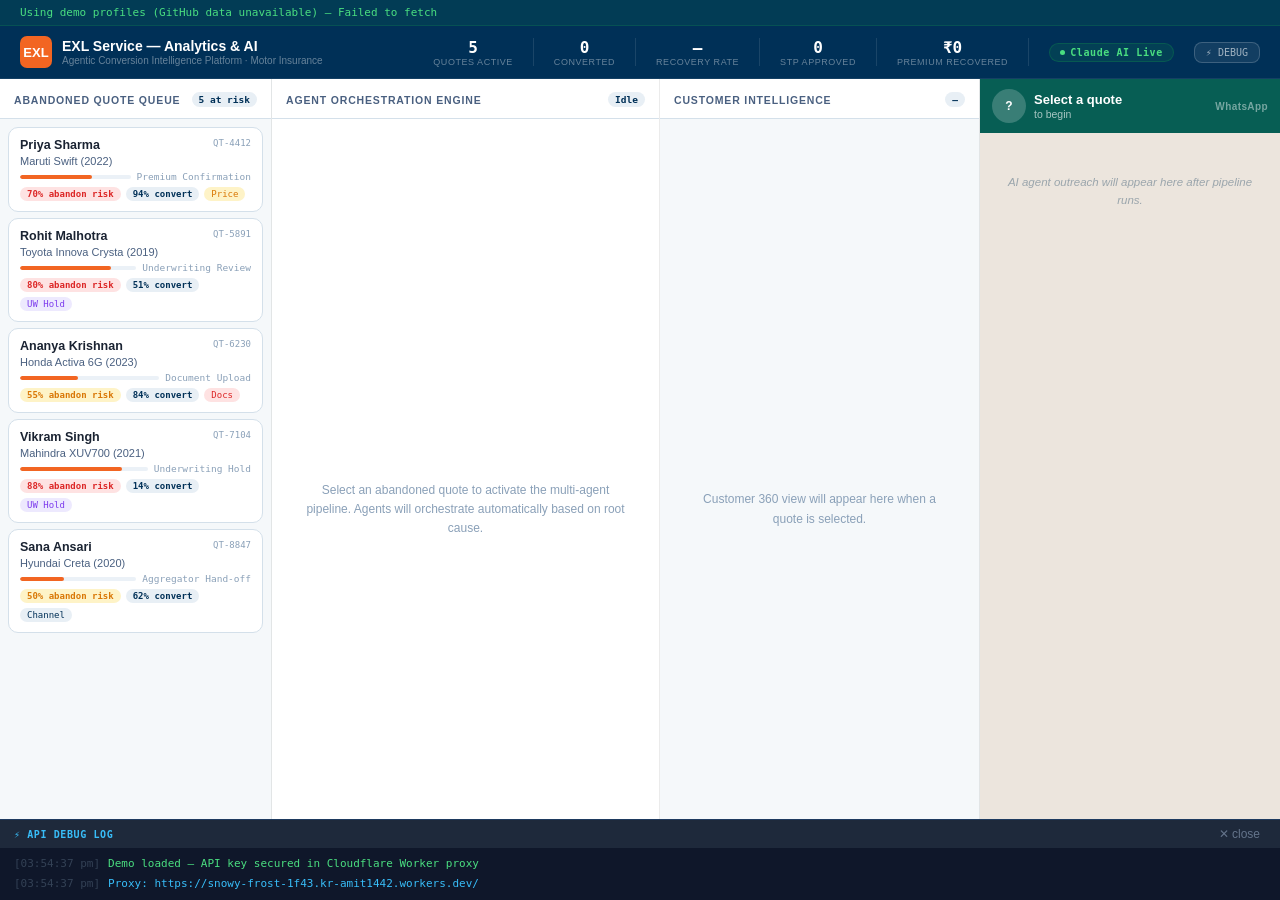
<file: docs/demo.html>
<!DOCTYPE html>
<html lang="en">
<head>
<meta charset="UTF-8">
<meta name="viewport" content="width=device-width, initial-scale=1.0">
<title>EXL | Agentic Conversion Intelligence Platform</title>
<style>
:root {
  --navy:#003057; --navy2:#1A4A6B; --navy3:#E8EFF5;
  --orange:#F26522; --orange2:#FDE8DA; --orange3:#FCF4EF;
  --ink:#1A2332; --ink2:#4A6080; --ink3:#8AA0B8;
  --surface:#FFFFFF; --s1:#F5F8FA; --s2:#EBF1F7;
  --line:#D4E0EA; --line2:#EBF1F7;
  --green:#16A34A; --green2:#DCFCE7; --green3:#86EFAC;
  --amber:#D97706; --amber2:#FEF3C7;
  --red:#DC2626; --red2:#FEE2E2;
  --purple:#7C3AED; --purple2:#EDE9FE;
  --mono:'SF Mono',ui-monospace,Consolas,monospace;
}
*{box-sizing:border-box;margin:0;padding:0}
body{font-family:-apple-system,'Segoe UI',Inter,sans-serif;background:var(--navy);color:var(--ink);height:100vh;overflow:hidden;display:flex;flex-direction:column}

/* ── TOP BAR ── */
.topbar{background:var(--navy);padding:10px 20px;display:flex;align-items:center;justify-content:space-between;border-bottom:1px solid rgba(255,255,255,0.08);flex-shrink:0;min-height:52px}
.logo{display:flex;align-items:center;gap:10px}
.logo-mark{width:32px;height:32px;background:var(--orange);border-radius:7px;display:flex;align-items:center;justify-content:center;font-weight:800;font-size:13px;color:#fff}
.logo-name{color:#fff;font-size:14px;font-weight:600}
.logo-tag{color:rgba(255,255,255,0.4);font-size:10px;margin-top:1px}
.kpi-strip{display:flex;gap:20px;align-items:center}
.kpi-chip{text-align:center}
.kpi-chip .n{font-size:16px;font-weight:700;color:#fff;font-family:var(--mono)}
.kpi-chip .l{font-size:9px;color:rgba(255,255,255,0.4);text-transform:uppercase;letter-spacing:.06em}
.kpi-div{width:1px;height:28px;background:rgba(255,255,255,0.1)}
.live-pill{display:flex;align-items:center;gap:5px;background:rgba(22,163,74,0.15);border:1px solid rgba(22,163,74,0.25);border-radius:20px;padding:3px 10px;font-size:10px;font-weight:600;color:#4ADE80;font-family:var(--mono);letter-spacing:.06em}
.live-dot{width:5px;height:5px;border-radius:50%;background:#4ADE80;animation:pulse 1.8s infinite}
@keyframes pulse{0%,100%{opacity:1}50%{opacity:.3}}

/* ── MAIN GRID ── */
.main{display:grid;grid-template-columns:272px 1fr 320px 300px;flex:1;overflow:hidden;gap:0}
.col{display:flex;flex-direction:column;overflow:hidden;border-right:1px solid rgba(0,0,0,0.08)}
.col:last-child{border-right:none}
.col.c1{background:var(--s1)}
.col.c2{background:var(--surface)}
.col.c3{background:var(--s1)}
.col.c4{background:var(--surface)}

.col-head{padding:10px 14px 8px;border-bottom:1px solid var(--line);background:#fff;flex-shrink:0;display:flex;align-items:center;justify-content:space-between;min-height:40px}
.col-title{font-size:10.5px;font-weight:700;text-transform:uppercase;letter-spacing:.08em;color:var(--ink2)}
.col-badge{font-size:9.5px;font-family:var(--mono);background:var(--navy3);color:var(--navy);padding:2px 7px;border-radius:8px;font-weight:600}

/* ── COL 1: QUOTE QUEUE ── */
.q-scroll{overflow-y:auto;flex:1;padding:8px}
.q-card{background:#fff;border:1.5px solid var(--line);border-radius:10px;padding:10px 11px;cursor:pointer;transition:border-color .15s,box-shadow .15s;margin-bottom:6px}
.q-card:hover{border-color:var(--orange)}
.q-card.sel{border-color:var(--orange);box-shadow:0 0 0 3px var(--orange2)}
.q-top{display:flex;justify-content:space-between;align-items:flex-start;margin-bottom:3px}
.q-name{font-weight:700;font-size:12.5px;color:var(--ink)}
.q-id{font-family:var(--mono);font-size:9px;color:var(--ink3)}
.q-vehicle{font-size:11px;color:var(--ink2);margin-bottom:4px}
.q-stage-row{display:flex;align-items:center;gap:6px;margin-bottom:5px}
.funnel-bar{flex:1;height:4px;background:var(--line2);border-radius:2px;overflow:hidden}
.funnel-fill{height:100%;border-radius:2px;background:var(--orange);transition:width .4s}
.q-stage-label{font-size:9.5px;font-family:var(--mono);color:var(--ink3);white-space:nowrap}
.q-bottom{display:flex;align-items:center;gap:5px;flex-wrap:wrap}
.risk-pill{font-size:9px;font-weight:700;padding:2px 7px;border-radius:8px;font-family:var(--mono)}
.risk-pill.low{background:var(--green2);color:var(--green)}
.risk-pill.med{background:var(--amber2);color:var(--amber)}
.risk-pill.high{background:var(--red2);color:var(--red)}
.prop-pill{font-size:9px;font-weight:700;padding:2px 7px;border-radius:8px;font-family:var(--mono);background:var(--navy3);color:var(--navy)}
.drop-pill{font-size:9px;padding:2px 7px;border-radius:8px;font-family:var(--mono)}
.drop-pill.price{background:var(--amber2);color:var(--amber)}
.drop-pill.docs{background:var(--red2);color:var(--red)}
.drop-pill.uw{background:var(--purple2);color:var(--purple)}
.drop-pill.channel{background:var(--navy3);color:var(--navy)}

/* ── COL 2: AGENT ORCHESTRATOR ── */
.orch-body{flex:1;overflow-y:auto;padding:10px 12px;display:flex;flex-direction:column;gap:8px}

.orch-flow{display:flex;flex-direction:column;gap:6px}
.agent-row{display:flex;align-items:stretch;gap:8px}
.agent-connector{width:2px;background:var(--line);margin-left:15px;flex-shrink:0;min-height:8px}
.agent-node{flex:1;border:1px solid var(--line);border-radius:10px;padding:9px 11px;background:var(--s1);transition:border-color .2s,background .2s;position:relative}
.agent-node.idle{opacity:.55}
.agent-node.running{border-color:var(--orange);background:var(--orange3);opacity:1}
.agent-node.done{border-color:var(--green3);background:var(--green2);opacity:1}
.agent-node.flagged{border-color:#FCA5A5;background:var(--red2);opacity:1}
.agent-node.skipped{opacity:.35}
.an-head{display:flex;align-items:center;justify-content:space-between;margin-bottom:4px}
.an-name{font-size:11.5px;font-weight:700;color:var(--ink)}
.an-badge{font-size:9px;font-family:var(--mono);padding:1px 6px;border-radius:6px}
.an-badge.running{background:var(--orange2);color:var(--orange)}
.an-badge.done{background:var(--green2);color:var(--green)}
.an-badge.flagged{background:var(--red2);color:var(--red)}
.an-badge.idle{background:var(--line2);color:var(--ink3)}
.an-badge.skipped{background:var(--line2);color:var(--ink3)}
.an-output{font-size:11px;color:var(--ink2);line-height:1.5}
.an-output .highlight{font-weight:700;color:var(--navy)}
.an-output .good{color:var(--green);font-weight:700}
.an-output .warn{color:var(--amber);font-weight:700}
.an-output .bad{color:var(--red);font-weight:700}
.an-spinner{width:10px;height:10px;border:2px solid var(--orange2);border-top-color:var(--orange);border-radius:50%;animation:spin .7s linear infinite;display:none}
.agent-node.running .an-spinner{display:inline-block}
@keyframes spin{to{transform:rotate(360deg)}}

.nba-panel{background:var(--navy);border-radius:10px;padding:11px 13px;margin-top:4px}
.nba-title{font-size:9.5px;font-weight:700;text-transform:uppercase;letter-spacing:.07em;color:rgba(255,255,255,0.45);margin-bottom:8px}
.nba-action{display:flex;align-items:center;gap:8px;padding:7px 9px;background:rgba(255,255,255,0.06);border-radius:8px;margin-bottom:5px}
.nba-action:last-child{margin-bottom:0}
.nba-num{width:18px;height:18px;border-radius:50%;background:var(--orange);display:flex;align-items:center;justify-content:center;font-size:9px;font-weight:700;color:#fff;flex-shrink:0}
.nba-text{font-size:11.5px;color:#fff;flex:1}
.nba-conf{font-family:var(--mono);font-size:10px;color:rgba(255,255,255,0.4)}

.idle-orch{flex:1;display:flex;align-items:center;justify-content:center;color:var(--ink3);font-size:12px;text-align:center;padding:20px;line-height:1.6}

/* ── COL 3: CUSTOMER 360 ── */
.c3-body{flex:1;overflow-y:auto;padding:10px 12px}

.section-label{font-size:9.5px;font-weight:700;text-transform:uppercase;letter-spacing:.07em;color:var(--ink3);margin-bottom:6px;margin-top:10px}
.section-label:first-child{margin-top:0}

.journey-steps{display:flex;flex-direction:column;gap:0}
.jstep{display:flex;align-items:flex-start;gap:8px;padding:6px 0;border-left:2px solid var(--line);margin-left:8px;padding-left:10px;position:relative}
.jstep::before{content:'';width:10px;height:10px;border-radius:50%;background:var(--line);position:absolute;left:-6px;top:8px;flex-shrink:0}
.jstep.done::before{background:var(--green)}
.jstep.done{border-left-color:var(--green)}
.jstep.active::before{background:var(--orange);box-shadow:0 0 0 3px var(--orange2)}
.jstep.active{border-left-color:var(--orange)}
.jstep.pending::before{background:var(--line)}
.js-label{font-size:11.5px;font-weight:600;color:var(--ink);flex:1}
.js-time{font-family:var(--mono);font-size:10px;color:var(--ink3)}
.js-sub{font-size:10.5px;color:var(--ink2);line-height:1.4;margin-top:2px}

.metric-grid{display:grid;grid-template-columns:1fr 1fr;gap:6px;margin-bottom:2px}
.metric-card{background:#fff;border:1px solid var(--line);border-radius:8px;padding:8px 10px}
.mc-val{font-size:16px;font-weight:700;font-family:var(--mono);color:var(--ink)}
.mc-val.green{color:var(--green)}
.mc-val.orange{color:var(--orange)}
.mc-val.red{color:var(--red)}
.mc-label{font-size:9.5px;color:var(--ink3);margin-top:2px}

.uw-panel{background:#fff;border:1px solid var(--line);border-radius:10px;padding:10px 11px;margin-bottom:6px}
.uw-decision{display:flex;align-items:center;gap:8px;margin-bottom:6px}
.uw-dec-badge{font-size:11px;font-weight:700;padding:4px 11px;border-radius:8px}
.uw-dec-badge.approve{background:var(--green2);color:var(--green)}
.uw-dec-badge.manual{background:var(--amber2);color:var(--amber)}
.uw-dec-badge.telematics{background:var(--purple2);color:var(--purple)}
.uw-row{display:flex;justify-content:space-between;font-size:11px;padding:3px 0;border-bottom:1px solid var(--line2)}
.uw-row:last-child{border-bottom:none}
.uw-row .k{color:var(--ink2)}
.uw-row .v{font-weight:600;color:var(--ink)}

.prop-bar-wrap{background:#fff;border:1px solid var(--line);border-radius:10px;padding:10px 11px;margin-bottom:6px}
.prop-score-row{display:flex;align-items:center;gap:10px;margin-bottom:8px}
.prop-big{font-size:28px;font-weight:800;font-family:var(--mono);color:var(--ink)}
.prop-desc{flex:1}
.prop-label{font-size:11px;font-weight:600;color:var(--ink);margin-bottom:2px}
.prop-sub{font-size:10px;color:var(--ink2)}
.bar-track{height:6px;background:var(--line2);border-radius:3px;overflow:hidden;margin-bottom:8px}
.bar-fill{height:100%;border-radius:3px;transition:width .5s}
.bar-fill.green{background:var(--green)}
.bar-fill.orange{background:var(--orange)}
.bar-fill.red{background:var(--red)}
.factor-list{display:flex;flex-direction:column;gap:3px}
.factor-row{display:flex;align-items:center;gap:6px;font-size:10.5px}
.factor-icon{width:12px;height:12px;border-radius:50%;flex-shrink:0}
.factor-icon.pos{background:var(--green)}
.factor-icon.neg{background:var(--red)}
.factor-icon.neu{background:var(--amber)}
.factor-label{flex:1;color:var(--ink2)}
.factor-impact{font-family:var(--mono);font-size:10px;font-weight:600}
.factor-impact.pos{color:var(--green)}
.factor-impact.neg{color:var(--red)}

.c360-empty{display:flex;align-items:center;justify-content:center;height:100%;color:var(--ink3);font-size:12px;text-align:center;padding:20px;line-height:1.6}

/* ── COL 4: WHATSAPP ── */
.wa-head{background:#075E54;padding:10px 12px;display:flex;align-items:center;gap:8px;flex-shrink:0}
.wa-avatar{width:34px;height:34px;border-radius:50%;background:rgba(255,255,255,0.2);display:flex;align-items:center;justify-content:center;font-weight:700;font-size:12px;color:#fff;flex-shrink:0}
.wa-hname{color:#fff;font-weight:600;font-size:13px}
.wa-hstatus{color:rgba(255,255,255,0.65);font-size:10.5px;margin-top:1px}
.wa-logo{margin-left:auto;color:rgba(255,255,255,0.45);font-size:10px;font-weight:700;letter-spacing:.04em}

.wa-body{background:#ECE5DD;flex:1;overflow-y:auto;padding:10px 8px;display:flex;flex-direction:column;gap:8px}
.wa-empty{text-align:center;color:#9AA5AC;font-size:11.5px;padding:30px 16px;line-height:1.6;font-style:italic}

.wa-msg{max-width:90%;padding:7px 10px;border-radius:9px;font-size:12px;line-height:1.45;animation:fadeUp .2s ease}
@keyframes fadeUp{from{opacity:0;transform:translateY(5px)}to{opacity:1;transform:none}}
.wa-msg.agent{background:#fff;align-self:flex-start;border-top-left-radius:2px;color:#1C2B33;box-shadow:0 1px 2px rgba(0,0,0,0.1)}
.wa-msg.user{background:#DCF8C6;align-self:flex-end;border-top-right-radius:2px;color:#1C2B33;box-shadow:0 1px 2px rgba(0,0,0,0.1)}
.wa-time-stamp{font-size:9.5px;color:#8A9BA5;text-align:right;margin-top:3px}
.wa-msg.user .wa-time-stamp{color:#65A686}

.offer-box{background:#F0F4F8;border:1px solid #C8D8E8;border-radius:7px;padding:8px 9px;margin-top:6px;font-size:11px}
.ob-title{font-weight:700;font-size:11.5px;color:#003057;margin-bottom:5px}
.ob-row{display:flex;justify-content:space-between;padding:2px 0;border-bottom:1px solid #D8E4EE;font-size:11px}
.ob-row:last-child{border-bottom:none}
.ob-row .ok{color:var(--ink2)}
.ob-row .ov{font-weight:600;color:var(--ink)}
.ob-row .ov.g{color:var(--green)}
.ob-row .ov.o{color:var(--orange)}

.accept-btn{display:block;width:100%;margin-top:8px;background:#25D366;color:#fff;border:none;border-radius:7px;padding:8px;font-size:12px;font-weight:700;cursor:pointer;text-align:center;transition:background .15s}
.accept-btn:hover{background:#1CB955}
.accept-btn:disabled{background:#A0A8B0;cursor:not-allowed}

.typing-ind{display:flex;gap:4px;align-items:center;padding:8px 11px;background:#fff;border-radius:9px;width:fit-content;align-self:flex-start;border-top-left-radius:2px;box-shadow:0 1px 2px rgba(0,0,0,0.1)}
.td{width:6px;height:6px;border-radius:50%;background:#A0AEB8;animation:tdBounce 1.2s ease infinite}
.td:nth-child(2){animation-delay:.18s}
.td:nth-child(3){animation-delay:.36s}
@keyframes tdBounce{0%,60%,100%{transform:translateY(0)}30%{transform:translateY(-4px)}}

.wa-footer{padding:8px 10px;background:#F0F0F0;border-top:1px solid #D8D8D8;display:flex;gap:6px;align-items:center;flex-shrink:0}
.wa-input{flex:1;background:#fff;border:1px solid #D0D0D0;border-radius:20px;padding:7px 12px;font-size:12px;color:#1C2B33;outline:none;font-family:-apple-system,'Segoe UI',sans-serif}
.wa-send{width:36px;height:36px;border-radius:50%;background:#075E54;border:none;cursor:pointer;color:#fff;font-size:14px;flex-shrink:0;display:flex;align-items:center;justify-content:center;transition:background .15s}
.wa-send:hover{background:#128C7E}
.wa-send:disabled{background:#A0AEB8;cursor:not-allowed}

.conv-banner{background:var(--green);color:#fff;padding:7px 12px;font-size:11px;font-weight:600;text-align:center;flex-shrink:0}


/* ── API KEY MODAL ── */
/* modal removed — key in Worker */
.modal-box{background:#fff;border-radius:16px;padding:32px;width:480px;max-width:90vw;box-shadow:0 24px 60px rgba(0,0,0,0.3)}
.modal-logo{display:flex;align-items:center;gap:10px;margin-bottom:20px}
.modal-mark{width:36px;height:36px;background:var(--orange);border-radius:8px;display:flex;align-items:center;justify-content:center;font-weight:800;font-size:14px;color:#fff}
.modal-title{font-size:18px;font-weight:700;color:var(--navy);margin-bottom:6px}
.modal-sub{font-size:12px;color:var(--ink2);line-height:1.5;margin-bottom:20px}
.modal-input-wrap{position:relative;margin-bottom:12px}
.modal-input{width:100%;padding:11px 14px;border:1.5px solid var(--line);border-radius:10px;font-size:13px;color:var(--ink);outline:none;font-family:var(--mono);letter-spacing:.02em}
.modal-input:focus{border-color:var(--orange)}
.modal-btn{width:100%;padding:12px;background:var(--navy);color:#fff;border:none;border-radius:10px;font-size:14px;font-weight:700;cursor:pointer;transition:background .15s}
.modal-btn:hover{background:var(--navy2)}
.modal-note{font-size:10.5px;color:var(--ink3);margin-top:10px;line-height:1.5;text-align:center}
.modal-note a{color:var(--orange);text-decoration:none}
.key-set-badge{display:flex;align-items:center;gap:5px;background:rgba(22,163,74,0.15);border:1px solid rgba(22,163,74,0.25);border-radius:20px;padding:3px 10px;font-size:10px;font-weight:600;color:#4ADE80;font-family:var(--mono);cursor:pointer}
.key-set-badge:hover{background:rgba(22,163,74,0.25)}
/* ── DATA LOAD BANNER ── */
.data-banner{background:rgba(242,101,34,0.12);border-bottom:1px solid rgba(242,101,34,0.2);padding:6px 20px;font-size:11px;color:#FB923C;font-family:var(--mono);display:flex;align-items:center;gap:8px;flex-shrink:0}
.data-banner.loaded{background:rgba(22,163,74,0.1);border-bottom-color:rgba(22,163,74,0.2);color:#4ADE80}
.data-banner.hidden{display:none}


/* ── DEBUG PANEL ── */
.debug-panel{position:fixed;bottom:0;left:0;right:0;background:#0f172a;border-top:1px solid #1e3a5f;font-family:'SF Mono',monospace;font-size:11px;z-index:999;display:none;flex-direction:column;max-height:200px}
.debug-header{display:flex;align-items:center;justify-content:space-between;padding:5px 14px;background:#1e293b;flex-shrink:0}
.debug-title{color:#38bdf8;font-weight:700;font-size:10px;letter-spacing:.06em}
.debug-close{background:none;border:none;color:#64748b;cursor:pointer;font-size:12px;padding:2px 6px}
.debug-log{overflow-y:auto;padding:8px 14px;display:flex;flex-direction:column;gap:3px;flex:1}
.debug-entry{display:flex;gap:8px;line-height:1.5}
.debug-time{color:#334155;flex-shrink:0}
.debug-msg{flex:1}

::-webkit-scrollbar{width:3px}
::-webkit-scrollbar-thumb{background:var(--line);border-radius:3px}
</style>
</head>
<body>

<!-- TOP BAR -->

<!-- API key handled by Cloudflare Worker — no browser key needed -->

<!-- DATA LOAD BANNER -->
<div class="data-banner" id="dataBanner">
  <span id="dataBannerText">Loading real Gold layer data from GitHub…</span>
</div>

<div class="topbar">
  <div class="logo">
    <div class="logo-mark">EXL</div>
    <div>
      <div class="logo-name">EXL Service — Analytics & AI</div>
      <div class="logo-tag">Agentic Conversion Intelligence Platform · Motor Insurance</div>
    </div>
  </div>
  <div class="kpi-strip" id="kpiStrip">
    <div class="kpi-chip"><div class="n" id="kn-total">5</div><div class="l">Quotes Active</div></div>
    <div class="kpi-div"></div>
    <div class="kpi-chip"><div class="n" id="kn-conv">0</div><div class="l">Converted</div></div>
    <div class="kpi-div"></div>
    <div class="kpi-chip"><div class="n" id="kn-rate">—</div><div class="l">Recovery Rate</div></div>
    <div class="kpi-div"></div>
    <div class="kpi-chip"><div class="n" id="kn-stp">0</div><div class="l">STP Approved</div></div>
    <div class="kpi-div"></div>
    <div class="kpi-chip"><div class="n" id="kn-premium">₹0</div><div class="l">Premium Recovered</div></div>
    <div class="kpi-div"></div>
    <div class="live-pill"><div class="live-dot"></div>Claude AI Live</div>
      <button onclick="var p=document.getElementById('debugPanel');p.style.display=p.style.display==='flex'?'none':'flex'" style="background:rgba(255,255,255,0.07);border:1px solid rgba(255,255,255,0.18);border-radius:8px;padding:4px 11px;font-size:10px;color:rgba(255,255,255,0.6);cursor:pointer;font-family:monospace">⚡ DEBUG</button>
  </div>
</div>

<!-- MAIN GRID -->
<div class="main">

  <!-- COL 1: QUOTE QUEUE -->
  <div class="col c1">
    <div class="col-head">
      <div class="col-title">Abandoned Quote Queue</div>
      <div class="col-badge" id="qBadge">5 at risk</div>
    </div>
    <div class="q-scroll" id="quoteList"></div>
  </div>

  <!-- COL 2: AGENT ORCHESTRATOR -->
  <div class="col c2">
    <div class="col-head">
      <div class="col-title">Agent Orchestration Engine</div>
      <div class="col-badge" id="orchState">Idle</div>
    </div>
    <div class="orch-body" id="orchBody">
      <div class="idle-orch">Select an abandoned quote to activate the multi-agent pipeline. Agents will orchestrate automatically based on root cause.</div>
    </div>
  </div>

  <!-- COL 3: CUSTOMER 360 + UW -->
  <div class="col c3">
    <div class="col-head">
      <div class="col-title">Customer Intelligence</div>
      <div class="col-badge" id="c3Badge">—</div>
    </div>
    <div class="c3-body" id="c3Body">
      <div class="c360-empty">Customer 360 view will appear here when a quote is selected.</div>
    </div>
  </div>

  <!-- COL 4: WHATSAPP -->
  <div class="col c4">
    <div id="convBanner" style="display:none" class="conv-banner">Policy issued — customer onboarded</div>
    <div class="wa-head">
      <div class="wa-avatar" id="waAvatar">?</div>
      <div>
        <div class="wa-hname" id="waName">Select a quote</div>
        <div class="wa-hstatus" id="waStatus">to begin</div>
      </div>
      <div class="wa-logo">WhatsApp</div>
    </div>
    <div class="wa-body" id="waBody"><div class="wa-empty">AI agent outreach will appear here after pipeline runs.</div></div>
    <div class="wa-footer">
      <input class="wa-input" id="waInput" placeholder="Type a message…" disabled>
      <button class="wa-send" id="waSend" disabled onclick="sendMsg()">&#9658;</button>
    </div>
  </div>

</div>

<script>


/* ══════════════════════════════════════════════════════
   DEBUG LOGGER
══════════════════════════════════════════════════════ */
function dbg(msg, color){
  const panel = document.getElementById('debugPanel');
  const log   = document.getElementById('debugLog');
  if(!panel || !log) return;
  panel.style.display = 'flex';
  const entry = document.createElement('div');
  entry.className = 'debug-entry';
  entry.innerHTML = '<span class="debug-time">['+new Date().toLocaleTimeString('en-IN',{hour:'2-digit',minute:'2-digit',second:'2-digit'})+']</span>'
    + '<span class="debug-msg" style="color:'+(color||'#94a3b8')+'">'+msg+'</span>';
  log.appendChild(entry);
  log.scrollTop = log.scrollHeight;
  console.log('[DBG]', msg);
}

/* ══════════════════════════════════════════════════════
   API KEY MANAGEMENT
══════════════════════════════════════════════════════ */
const REPO_BASE = 'https://raw.githubusercontent.com/AmitEXL11/Motor-Insurance-Quote-to-Policy-Conversion/main/data/gold/data_marts';

// API key is stored securely in Cloudflare Worker — not needed in browser
function getApiKey(){ return ''; } // key lives in Worker env.ANTHROPIC_API_KEY
function saveApiKey(){}
function skipApiKey(){ initDemo(); }
function updateKeyBadge(){}

/* ══════════════════════════════════════════════════════
   REAL DATA FETCH FROM GOLD LAYER
   Builds real quote profiles from sales_dashboard.csv
   + underwriting_dashboard.csv joined by row index (1:1:1)
══════════════════════════════════════════════════════ */
function parseCSV(text){
  const lines = text.split(/\r?\n/).filter(l=>l.trim());
  const headers = lines[0].split(',').map(h=>h.trim());
  return lines.slice(1).map(line => {
    const vals = line.split(',');
    const obj = {};
    headers.forEach((h,i) => { obj[h] = (vals[i]||'').trim(); });
    return obj;
  }).filter(r => Object.values(r).some(v=>v));
}

function isTrue(v){ return v===1||v===true||v==='1'||v==='True'||v==='true'; }

async function fetchRealQuotes(){
  const banner = document.getElementById('dataBanner');
  const bannerText = document.getElementById('dataBannerText');
  try {
    bannerText.textContent = 'Fetching abandoned quotes from Gold layer…';

    // Fetch both CSVs in parallel
    const [salesRes, uwRes] = await Promise.all([
      fetch(REPO_BASE + '/sales_dashboard.csv'),
      fetch(REPO_BASE + '/underwriting_dashboard.csv'),
    ]);

    if(!salesRes.ok || !uwRes.ok) throw new Error('Fetch failed');

    const [salesText, uwText] = await Promise.all([salesRes.text(), uwRes.text()]);
    const salesRows = parseCSV(salesText);
    const uwRows = parseCSV(uwText);

    bannerText.textContent = `Loaded ${salesRows.length.toLocaleString('en-IN')} sales rows · ${uwRows.length.toLocaleString('en-IN')} UW rows · Building abandoned quote queue…`;

    // Filter: Abandoned quotes only
    const abandoned = salesRows.filter(r =>
      r.quote_status === 'Abandoned' || r.quote_stage === 'Document Upload' ||
      r.quote_stage === 'Premium Calculation' || r.quote_stage === 'Underwriting'
    );

    // Sort by high_value first, then days_since_last_contact descending
    abandoned.sort((a,b) => {
      if(isTrue(b.high_value_quote) !== isTrue(a.high_value_quote))
        return isTrue(b.high_value_quote) ? 1 : -1;
      return (Number(b.days_since_last_contact)||0) - (Number(a.days_since_last_contact)||0);
    });

    // Take top 8, build profiles
    const top = abandoned.slice(0, 8);
    if(top.length < 3) throw new Error('Insufficient abandoned quotes');

    const realQuotes = top.map((row, idx) => {
      const uw = uwRows[Number(row.customer_sk)-1] || uwRows[idx] || {};
      const age = Number(row.customer_age)||30;
      const premium = Number(row.quoted_premium)||8000;
      const riskScore = Number(uw.risk_score)||40;
      const riskBand = uw.risk_band || (riskScore>=70?'High':riskScore>=40?'Medium':'Low');
      const daysStuck = Number(row.days_since_last_contact)||1;
      const prevInsured = isTrue(row.previously_insured)||false;
      const priorClaims = 0; // not in sales mart — default 0
      const channel = row.channel_name||'Direct';
      const mileage = 9000; // not in sales mart — mid estimate

      // Determine drop reason from stage
      const stage = row.quote_stage||'';
      let dropReason = 'channel', dropTag = 'channel', dropPoint = 'Quote View';
      if(stage==='Premium Calculation'||stage==='Premium Confirmation'){ dropReason='price'; dropTag='price'; dropPoint='Premium Confirmation'; }
      else if(stage==='Document Upload'){ dropReason='docs'; dropTag='docs'; dropPoint='Document Upload'; }
      else if(stage==='Underwriting'||isTrue(uw.manual_review_flag)){ dropReason='uw'; dropTag='uw'; dropPoint='Underwriting Review'; }
      else if(channel==='Aggregator'){ dropReason='channel'; dropTag='channel'; dropPoint='Aggregator Hand-off'; }

      const funnelMap = {'Quote Generated':15,'Premium Calculation':40,'Document Upload':50,'Underwriting':75,'Payment':90,'Policy Issued':100};
      const funnelPct = funnelMap[stage]||35;

      const timeInStage = daysStuck >= 2 ? `${Math.round(daysStuck)} days` : `${Math.round(daysStuck*24)} hrs`;

      return {
        id: row.quote_id || `QT-${10000+idx}`,
        name: `Customer ${row.customer_sk||idx+1}`,
        initials: `C${idx+1}`,
        age, city: `Region ${Math.round(Number(row.region)||1)}`,
        vehicle: `${row.device_type||'Mobile'} · ${row.quote_value_band||'Mid'} Value`,
        vehicleType: 'Passenger Car', vehicleAge: 3,
        priorClaims, priorDamage: false, prevInsured, channel,
        quotedPremium: premium,
        dropReason, dropTag, dropPoint, funnelPct,
        timeInStage, riskScore, riskBand,
        mileageKm: mileage, telematicsOk: riskBand !== 'High' || true,
        ltv: Math.round(premium * 5),
        claimsRatio: 0, renewalProb: prevInsured ? 68 : 50, crossSellScore: 55,
        docMismatches: dropReason==='docs' ? ['Document upload failed — re-upload required'] : [],
        stpEligible: riskBand!=='High' && dropReason!=='docs' && priorClaims<2,
        behavioural: {
          visits: Math.round(Number(row.quote_count)||1)+1,
          timeOnQuote: '8 min',
          revisions: Math.round(Number(row.quote_count)||1),
          lastSeen: timeInStage+' ago'
        },
        context: `Customer aged ${age} from Region ${Math.round(Number(row.region)||1)}. Quoted ₹${premium.toLocaleString('en-IN')} via ${channel}. Abandoned at ${dropPoint}. Days since last contact: ${Math.round(daysStuck)}. Risk score: ${riskScore}/100 (${riskBand}).`,
        isRealData: true
      };
    });

    // Replace QUOTES array with real data
    QUOTES.length = 0;
    realQuotes.forEach(q => QUOTES.push(q));

    banner.classList.add('loaded');
    bannerText.textContent = `Live data loaded — ${QUOTES.length} abandoned quotes from Gold layer (${salesRows.length.toLocaleString('en-IN')} total records)`;
    setTimeout(()=>banner.classList.add('hidden'), 5000);

    renderQuoteList();
    document.getElementById('qBadge').textContent = QUOTES.length + ' at risk';
    document.getElementById('kn-total').textContent = QUOTES.length;

  } catch(e) {
    console.warn('Real data fetch failed, using demo profiles:', e.message);
    banner.classList.add('loaded');
    bannerText.textContent = 'Using demo profiles (GitHub data unavailable) — ' + e.message;
    setTimeout(()=>banner.classList.add('hidden'), 4000);
  }
}

async function initDemo(){
  await fetchRealQuotes();
}


/* ══════════════════════════════════════════════════════
   QUOTE DATA — 5 Indian profiles, all drop-off reasons
══════════════════════════════════════════════════════ */
const QUOTES = [
  {
    id:'QT-4412', name:'Priya Sharma', initials:'PS', age:31, city:'Bengaluru, KA',
    vehicle:'Maruti Swift (2022)', vehicleType:'Hatchback', vehicleAge:2,
    priorClaims:0, priorDamage:false, prevInsured:true, channel:'Direct / Web',
    quotedPremium:9800, dropReason:'price', dropTag:'price', dropPoint:'Premium Confirmation',
    funnelPct:65, timeInStage:'18 hrs',
    riskScore:22, riskBand:'Low', mileageKm:7500, telematicsOk:true,
    ltv:48000, claimsRatio:0, renewalProb:78, crossSellScore:72,
    docMismatches:[], stpEligible:true,
    behavioural:{visits:4,timeOnQuote:'8 min',revisions:2,lastSeen:'18h ago'},
    context:'Priya is a software engineer in Bengaluru with a clean record. She dropped off at premium confirmation after seeing a competitor aggregator showing ₹7,400. She is price-sensitive but digitally savvy and previously insured.'
  },
  {
    id:'QT-5891', name:'Rohit Malhotra', initials:'RM', age:45, city:'Mumbai, MH',
    vehicle:'Toyota Innova Crysta (2019)', vehicleType:'MUV', vehicleAge:5,
    priorClaims:1, priorDamage:true, prevInsured:true, channel:'Aggregator',
    quotedPremium:18500, dropReason:'uw', dropTag:'uw', dropPoint:'Underwriting Review',
    funnelPct:78, timeInStage:'4 days',
    riskScore:58, riskBand:'Medium', mileageKm:14000, telematicsOk:false,
    ltv:92000, claimsRatio:1.2, renewalProb:62, crossSellScore:55,
    docMismatches:[], stpEligible:false,
    behavioural:{visits:6,timeOnQuote:'14 min',revisions:1,lastSeen:'4d ago'},
    context:'Rohit is a business owner who had one prior windshield claim. Manual UW review has been pending 4 days with no update. He is high-value and likely exploring competitors.'
  },
  {
    id:'QT-6230', name:'Ananya Krishnan', initials:'AK', age:27, city:'Chennai, TN',
    vehicle:'Honda Activa 6G (2023)', vehicleType:'Two-Wheeler', vehicleAge:1,
    priorClaims:0, priorDamage:false, prevInsured:false, channel:'Direct / App',
    quotedPremium:2400, dropReason:'docs', dropTag:'docs', dropPoint:'Document Upload',
    funnelPct:42, timeInStage:'2 days',
    riskScore:30, riskBand:'Low', mileageKm:5000, telematicsOk:false,
    ltv:12000, claimsRatio:0, renewalProb:65, crossSellScore:40,
    docMismatches:['RC book upload failed — file too large','Driving licence scan rejected — image unclear'],
    stpEligible:true,
    behavioural:{visits:3,timeOnQuote:'6 min',revisions:0,lastSeen:'2d ago'},
    context:'First-time insurance buyer for her scooter. Dropped off during document upload — RC book too large and DL scan rejected. Digitally comfortable but frustrated by friction.'
  },
  {
    id:'QT-7104', name:'Vikram Singh', initials:'VS', age:52, city:'Delhi, DL',
    vehicle:'Mahindra XUV700 (2021)', vehicleType:'SUV', vehicleAge:3,
    priorClaims:3, priorDamage:true, prevInsured:true, channel:'Broker',
    quotedPremium:24000, dropReason:'uw', dropTag:'uw', dropPoint:'Underwriting Hold',
    funnelPct:80, timeInStage:'6 days',
    riskScore:74, riskBand:'High', mileageKm:18000, telematicsOk:true,
    ltv:145000, claimsRatio:2.8, renewalProb:45, crossSellScore:80,
    docMismatches:[], stpEligible:false,
    behavioural:{visits:8,timeOnQuote:'22 min',revisions:3,lastSeen:'6d ago'},
    context:'Senior government official. Three prior claims, high risk, stuck 6 days. Very high LTV customer. Broker is chasing. Telematics offer could unlock auto-approval pathway.'
  },
  {
    id:'QT-8847', name:'Sana Ansari', initials:'SA', age:29, city:'Hyderabad, TS',
    vehicle:'Hyundai Creta (2020)', vehicleType:'SUV', vehicleAge:4,
    priorClaims:0, priorDamage:false, prevInsured:false, channel:'Aggregator',
    quotedPremium:13200, dropReason:'channel', dropTag:'channel', dropPoint:'Aggregator Hand-off',
    funnelPct:38, timeInStage:'1 day',
    riskScore:28, riskBand:'Low', mileageKm:9000, telematicsOk:true,
    ltv:66000, claimsRatio:0, renewalProb:70, crossSellScore:68,
    docMismatches:[], stpEligible:true,
    behavioural:{visits:5,timeOnQuote:'11 min',revisions:2,lastSeen:'22h ago'},
    context:'UX designer, excellent profile, no claims. Came via aggregator comparing 3-4 insurers. Went cold after viewing quote. Direct channel outreach with loyalty discount is the fastest path to conversion.'
  }
];

/* ══════════════════════════════════════════════════════
   STATE
══════════════════════════════════════════════════════ */
let active = null;
let running = false;
let convHistory = [];
let currentOffer = null;
let stpCount = 0;
let convCount = 0;
let premiumTotal = 0;

/* ══════════════════════════════════════════════════════
   DETERMINISTIC CALCULATIONS
══════════════════════════════════════════════════════ */
function calcPropensity(q){
  let s = 50;
  s += q.channel==='Direct / Web'||q.channel==='Direct / App' ? 14 : -8;
  s += q.prevInsured ? 10 : -4;
  s += q.priorClaims===0 ? 8 : q.priorClaims===1 ? -5 : -18;
  s += q.riskBand==='Low' ? 10 : q.riskBand==='Medium' ? -2 : -20;
  s += q.mileageKm < 8000 ? 6 : q.mileageKm > 15000 ? -6 : 0;
  s += q.behavioural.visits >= 4 ? 6 : 0;
  s = Math.max(8, Math.min(94, Math.round(s)));
  return s;
}

function calcAbandonRisk(q){
  let r = 30;
  r += q.dropReason==='price' ? 20 : q.dropReason==='uw' ? 30 : q.dropReason==='docs' ? 15 : 10;
  r += parseInt(q.timeInStage)>=4 ? 20 : parseInt(q.timeInStage)>=1 ? 10 : 0;
  r += q.priorClaims >= 2 ? 8 : 0;
  r = Math.max(10, Math.min(95, Math.round(r)));
  return r;
}

function calcRevisedPremium(q){
  let p = q.quotedPremium; let reasons = [];
  if(q.dropReason==='price'&&q.telematicsOk){
    let d=Math.round(p*.08); p-=d; reasons.push(`Telematics reward: -₹${d.toLocaleString('en-IN')}`);
    if(q.prevInsured){let d2=Math.round(q.quotedPremium*.05);p-=d2;reasons.push(`Renewal loyalty: -₹${d2.toLocaleString('en-IN')}`);}
    if(q.mileageKm<8000){let d3=Math.round(q.quotedPremium*.06);p-=d3;reasons.push(`Low mileage: -₹${d3.toLocaleString('en-IN')}`);}
  } else if(q.dropReason==='channel'){
    let d=Math.round(p*.07);p-=d;reasons.push(`Direct channel (no aggregator fee): -₹${d.toLocaleString('en-IN')}`);
  } else if(q.dropReason==='uw'&&q.telematicsOk){
    let d=Math.round(p*.09);p-=d;reasons.push(`Telematics opt-in (monitored risk): -₹${d.toLocaleString('en-IN')}`);
  }
  return {revised:Math.round(p), original:q.quotedPremium, savings:q.quotedPremium-Math.round(p), reasons};
}

function calcCover(q){
  if(q.riskBand==='High') return {tier:'Third-Party Comprehensive', addons:['Engine Protect','Zero Dep']};
  if(q.riskBand==='Medium') return {tier:'Comprehensive', addons:['Zero Dep','RSA']};
  if(q.vehicleType==='Two-Wheeler') return {tier:'Comprehensive', addons:['Zero Dep']};
  return {tier:'Comprehensive+', addons:['Zero Dep','Engine Protect','RSA']};
}

function uwDecision(q){
  if(q.riskBand==='High') return {dec:'Telematics Pathway', badge:'telematics', detail:'Senior UW + telematics offer — auto-approve if opted in'};
  if(!q.stpEligible) return {dec:'Assisted Review', badge:'manual', detail:`Medium risk — assigned underwriter, SLA 24 hrs`};
  return {dec:'Auto Approve (STP)', badge:'approve', detail:'All STP criteria met — straight-through processing'};
}

function propFactors(q){
  let f=[];
  if(q.prevInsured) f.push({label:'Previously insured',dir:'pos',impact:'+10'});
  else f.push({label:'First-time buyer',dir:'neg',impact:'-4'});
  if(q.priorClaims===0) f.push({label:'Zero prior claims',dir:'pos',impact:'+8'});
  else f.push({label:`${q.priorClaims} prior claim(s)`,dir:'neg',impact:`-${q.priorClaims*7}`});
  f.push({label:`Channel: ${q.channel}`,dir:q.channel.includes('Direct')?'pos':'neg',impact:q.channel.includes('Direct')?'+14':'-8'});
  f.push({label:`Risk band: ${q.riskBand}`,dir:q.riskBand==='Low'?'pos':q.riskBand==='High'?'neg':'neu',impact:q.riskBand==='Low'?'+10':q.riskBand==='High'?'-20':'-2'});
  if(q.mileageKm<8000) f.push({label:'Low annual mileage',dir:'pos',impact:'+6'});
  return f;
}

/* ══════════════════════════════════════════════════════
   CLAUDE API
══════════════════════════════════════════════════════ */
// Cloudflare Worker proxy — API key stored as encrypted Worker secret
// No key needed in browser or repo
const PROXY_URL = 'https://snowy-frost-1f43.kr-amit1442.workers.dev/';

async function callClaude(system, messages){
  if(!PROXY_URL){
    dbg('PROXY_URL not set — update cloudflare_worker.js URL in demo.html','#f87171');
    throw new Error('Proxy URL not configured');
  }

  // Use proxy if set (required for GitHub Pages), else direct
  const endpoint = PROXY_URL || 'https://api.anthropic.com/v1/messages';
  dbg((PROXY_URL ? 'Via proxy: ' : 'Direct: ') + endpoint.slice(0,50),'#38bdf8');

  // API key is in the Worker — browser only sends Content-Type
  const headers = { 'Content-Type': 'application/json' };

  let r;
  try {
    r = await fetch(endpoint, {
      method: 'POST',
      headers,
      body: JSON.stringify({
        model: 'claude-sonnet-4-6',
        max_tokens: 1000,
        system: system + '\n\nReturn ONLY valid JSON. No markdown. No preamble.',
        messages
      })
    });
  } catch(e){
    dbg('Network error: ' + e.message,'#f87171');
    throw e;
  }
  if(!r.ok){
    let errText='';
    try{ const j=await r.json(); errText=j.error?.message||JSON.stringify(j); }catch(e){ errText=r.statusText; }
    dbg('API error ' + r.status + ': ' + errText,'#f87171');
    throw new Error(errText);
  }
  const rawText = await r.text();
  dbg('Raw response (' + rawText.length + ' chars): ' + rawText.slice(0,120),'#94a3b8');
  
  let d;
  try { d = JSON.parse(rawText); }
  catch(e){ dbg('Worker response is not JSON: ' + rawText.slice(0,100),'#f87171'); throw e; }

  // Handle Anthropic error object
  if(d.error){ dbg('Anthropic error: ' + d.error.message,'#f87171'); throw new Error(d.error.message); }

  // Extract text from content array
  const t = (d.content||[]).filter(b=>b.type==='text').map(b=>b.text).join('');
  dbg('Content text (' + t.length + ' chars): ' + t.slice(0,80),'#4ade80');
  
  if(!t){
    dbg('Full response keys: ' + Object.keys(d).join(', '),'#fbbf24');
    throw new Error('No text content in response');
  }
  
  // Parse JSON from text
  const cleaned = t.replace(/```json|```/g,'').trim();
  try { return JSON.parse(cleaned); }
  catch(e){
    dbg('JSON parse failed on: ' + cleaned.slice(0,100),'#fbbf24');
    throw e;
  }
}

/* ══════════════════════════════════════════════════════
   UI HELPERS
══════════════════════════════════════════════════════ */
const delay = ms => new Promise(r=>setTimeout(r,ms));
let agentStates = {};

function setAgent(key, state, text){
  agentStates[key] = {state, text};
  renderOrchestrator();
}

function waTime(){ return new Date().toLocaleTimeString('en-IN',{hour:'2-digit',minute:'2-digit'}); }

function waAppend(html){
  const b = document.getElementById('waBody');
  const empty = b.querySelector('.wa-empty'); if(empty) empty.remove();
  const d = document.createElement('div'); d.innerHTML=html;
  b.appendChild(d.firstChild); b.scrollTop=b.scrollHeight;
}
function waTyping(){
  const b=document.getElementById('waBody');
  const empty=b.querySelector('.wa-empty');if(empty)empty.remove();
  const el=document.createElement('div'); el.id='waTyping'; el.className='typing-ind';
  el.innerHTML='<div class="td"></div><div class="td"></div><div class="td"></div>';
  b.appendChild(el); b.scrollTop=b.scrollHeight;
}
function waRemoveTyping(){ const el=document.getElementById('waTyping'); if(el)el.remove(); }

function updateKPIs(){
  document.getElementById('kn-conv').textContent=convCount;
  document.getElementById('kn-stp').textContent=stpCount;
  document.getElementById('kn-rate').textContent = convCount>0 ? Math.round(100*convCount/5)+'%' : '—';
  document.getElementById('kn-premium').textContent='₹'+premiumTotal.toLocaleString('en-IN');
}

/* ══════════════════════════════════════════════════════
   RENDER QUOTE LIST
══════════════════════════════════════════════════════ */
function renderQuoteList(){
  const el = document.getElementById('quoteList');
  el.innerHTML = QUOTES.map(q => {
    const prop = calcPropensity(q);
    const aband = calcAbandonRisk(q);
    const risk = aband>=65?'high':aband>=40?'med':'low';
    return `<div class="q-card" id="qc-${q.id}" onclick="selectQuote('${q.id}')">
      <div class="q-top"><div class="q-name">${q.name}</div><div class="q-id">${q.id}</div></div>
      <div class="q-vehicle">${q.vehicle}</div>
      <div class="q-stage-row">
        <div class="funnel-bar"><div class="funnel-fill" style="width:${q.funnelPct}%"></div></div>
        <div class="q-stage-label">${q.dropPoint}</div>
      </div>
      <div class="q-bottom">
        <span class="risk-pill ${risk}">${aband}% abandon risk</span>
        <span class="prop-pill">${prop}% convert</span>
        <span class="drop-pill ${q.dropTag}">${q.dropReason==='price'?'Price':'docs'===q.dropReason?'Docs':'uw'===q.dropReason?'UW Hold':'Channel'}</span>
      </div>
    </div>`;
  }).join('');
}

/* ══════════════════════════════════════════════════════
   RENDER ORCHESTRATOR (rebuilds from state map)
══════════════════════════════════════════════════════ */
const AGENT_DEFS = [
  {key:'journey',    name:'Journey Monitoring Agent',    alwaysRun:true},
  {key:'propensity', name:'Propensity Agent',            alwaysRun:true},
  {key:'rootcause',  name:'Root Cause Intelligence',     alwaysRun:true},
  {key:'uw',         name:'Underwriting Auto-Pilot',     alwaysRun:true},
  {key:'engagement', name:'Customer Engagement Agent',   alwaysRun:true},
  {key:'nba',        name:'Next Best Action Agent',      alwaysRun:true},
  {key:'issuance',   name:'Policy Issuance Agent',       alwaysRun:false},
];

function renderOrchestrator(){
  const q = active; if(!q) return;
  const body = document.getElementById('orchBody');

  let html = '<div class="orch-flow">';
  AGENT_DEFS.forEach((def, i) => {
    const st = agentStates[def.key] || {state:'idle', text:'Waiting'};
    html += `<div class="agent-node ${st.state}" id="an-${def.key}">
      <div class="an-head">
        <div class="an-name">${def.name}</div>
        <div style="display:flex;align-items:center;gap:6px">
          <div class="an-spinner"></div>
          <div class="an-badge ${st.state}">${st.state.toUpperCase()}</div>
        </div>
      </div>
      <div class="an-output">${st.text}</div>
    </div>`;
    if(i < AGENT_DEFS.length-1) html += '<div class="agent-connector"></div>';
  });

  // NBA panel
  if(agentStates.nba && agentStates.nba.actions){
    html += '<div class="nba-panel"><div class="nba-title">Next Best Actions</div>';
    agentStates.nba.actions.forEach((a,i)=>{
      html+=`<div class="nba-action"><div class="nba-num">${i+1}</div><div class="nba-text">${a.action}</div><div class="nba-conf">${a.confidence}%</div></div>`;
    });
    html += '</div>';
  }

  html += '</div>';
  body.innerHTML = html;
}

/* ══════════════════════════════════════════════════════
   RENDER CUSTOMER 360
══════════════════════════════════════════════════════ */
function renderC360(q, priceCalc, cover, uwDec, prop, aband, propFacts){
  const c3 = document.getElementById('c3Body');
  document.getElementById('c3Badge').textContent = q.name.split(' ')[0];

  const funnelStages = [
    {label:'Quote Generated', sub:q.channel, state:'done'},
    {label:'Premium Viewed', sub:`₹${q.quotedPremium.toLocaleString('en-IN')}/yr`, state:'done'},
    {label:q.dropPoint, sub:`Stuck ${q.timeInStage}`, state:'active'},
    {label:'Document Upload', sub:'', state:q.funnelPct>=70?'done':'pending'},
    {label:'Underwriting', sub:'', state:q.funnelPct>=82?'done':'pending'},
    {label:'Payment', sub:'', state:'pending'},
    {label:'Policy Issued', sub:'', state:'pending'},
  ];

  const propColor = prop>=65?'green':prop>=40?'orange':'red';
  const propLabel = prop>=65?'High likelihood':prop>=40?'Moderate likelihood':'Low likelihood';
  const barColor = prop>=65?'green':prop>=40?'orange':'red';

  c3.innerHTML = `
    <div class="section-label">Conversion journey</div>
    <div class="journey-steps">
      ${funnelStages.map(s=>`<div class="jstep ${s.state}">
        <div><div class="js-label">${s.label}</div>${s.sub?`<div class="js-sub">${s.sub}</div>`:''}
      </div></div>`).join('')}
    </div>

    <div class="section-label" style="margin-top:12px">Conversion propensity</div>
    <div class="prop-bar-wrap">
      <div class="prop-score-row">
        <div class="prop-big">${prop}%</div>
        <div class="prop-desc"><div class="prop-label">${propLabel}</div><div class="prop-sub">Abandon risk: <b>${aband}%</b></div></div>
      </div>
      <div class="bar-track"><div class="bar-fill ${barColor}" style="width:${prop}%"></div></div>
      <div class="factor-list">
        ${propFacts.map(f=>`<div class="factor-row"><div class="factor-icon ${f.dir}"></div><div class="factor-label">${f.label}</div><div class="factor-impact ${f.dir}">${f.impact}</div></div>`).join('')}
      </div>
    </div>

    <div class="section-label">Underwriting decision</div>
    <div class="uw-panel">
      <div class="uw-decision"><span class="uw-dec-badge ${uwDec.badge}">${uwDec.dec}</span></div>
      <div class="uw-row"><div class="k">Risk score</div><div class="v">${q.riskScore}/100 — ${q.riskBand}</div></div>
      <div class="uw-row"><div class="k">Prior claims</div><div class="v">${q.priorClaims}</div></div>
      <div class="uw-row"><div class="k">Doc mismatches</div><div class="v">${q.docMismatches.length===0?'None':q.docMismatches.length+' issue(s)'}</div></div>
      <div class="uw-row"><div class="k">STP eligible</div><div class="v">${q.stpEligible?'Yes':'No'}</div></div>
      <div class="uw-row"><div class="k">Detail</div><div class="v" style="font-size:10px;font-weight:400;color:var(--ink2)">${uwDec.detail}</div></div>
    </div>

    <div class="section-label">Customer 360</div>
    <div class="metric-grid">
      <div class="metric-card"><div class="mc-val orange">₹${q.ltv.toLocaleString('en-IN')}</div><div class="mc-label">Est. LTV</div></div>
      <div class="metric-card"><div class="mc-val ${q.renewalProb>=65?'green':'orange'}">${q.renewalProb}%</div><div class="mc-label">Renewal prob.</div></div>
      <div class="metric-card"><div class="mc-val">${q.crossSellScore}</div><div class="mc-label">Cross-sell score</div></div>
      <div class="metric-card"><div class="mc-val ${q.claimsRatio<1?'green':'red'}">${q.claimsRatio.toFixed(1)}x</div><div class="mc-label">Claims ratio</div></div>
    </div>

    <div class="section-label">Behavioural signals</div>
    <div class="uw-panel">
      <div class="uw-row"><div class="k">Portal visits</div><div class="v">${q.behavioural.visits}</div></div>
      <div class="uw-row"><div class="k">Time on quote</div><div class="v">${q.behavioural.timeOnQuote}</div></div>
      <div class="uw-row"><div class="k">Quote revisions</div><div class="v">${q.behavioural.revisions}</div></div>
      <div class="uw-row"><div class="k">Last seen</div><div class="v">${q.behavioural.lastSeen}</div></div>
    </div>

    ${q.docMismatches.length>0?`<div class="section-label">Document issues</div><div class="uw-panel">
      ${q.docMismatches.map(m=>`<div class="uw-row"><div class="k" style="color:var(--red)">⚠ ${m}</div></div>`).join('')}
      <div class="uw-row"><div class="k" style="color:var(--green)">✓ DigiLocker + AI OCR re-upload enabled</div></div>
    </div>`:''}
  `;
}

/* ══════════════════════════════════════════════════════
   SELECT QUOTE
══════════════════════════════════════════════════════ */
function selectQuote(id){
  if(running) return;
  active = QUOTES.find(q=>q.id===id);
  document.querySelectorAll('.q-card').forEach(c=>c.classList.remove('sel'));
  document.getElementById('qc-'+id).classList.add('sel');

  agentStates = {};
  AGENT_DEFS.forEach(d=>agentStates[d.key]={state:'idle',text:'Waiting for orchestrator'});
  renderOrchestrator();

  document.getElementById('waBody').innerHTML='<div class="wa-empty">Pipeline running…</div>';
  document.getElementById('waName').textContent=active.name;
  document.getElementById('waAvatar').textContent=active.initials;
  document.getElementById('waStatus').textContent=active.city;
  document.getElementById('waInput').disabled=true;
  document.getElementById('waSend').disabled=true;
  document.getElementById('convBanner').style.display='none';
  convHistory=[]; currentOffer=null;

  runPipeline();
}

/* ══════════════════════════════════════════════════════
   PIPELINE
══════════════════════════════════════════════════════ */
async function runPipeline(){
  running=true;
  const q=active;
  document.getElementById('orchState').textContent='Running';
  const prop=calcPropensity(q);
  const aband=calcAbandonRisk(q);
  const priceCalc=calcRevisedPremium(q);
  const cover=calcCover(q);
  const uwDec=uwDecision(q);
  const facts=propFactors(q);

  // Agent 1: Journey Monitor
  setAgent('journey','running','Scanning funnel position…');
  await delay(500);
  setAgent('journey','done',`Stage: <span class="highlight">${q.dropPoint}</span> · Time stuck: <span class="warn">${q.timeInStage}</span> · Funnel depth: ${q.funnelPct}% · Triggered: abandon risk threshold breached`);
  renderC360(q, priceCalc, cover, uwDec, prop, aband, facts);

  // Agent 2: Propensity
  setAgent('propensity','running','Computing conversion probability…');
  await delay(600);
  const propColor = prop>=65?'good':prop>=40?'warn':'bad';
  setAgent('propensity','done',`Conversion probability: <span class="${propColor}">${prop}%</span> · Abandon risk: <span class="${aband>=65?'bad':'warn'}">${aband}%</span> · ${prop>=65?'Priority: HIGH — act within 2 hrs':prop>=40?'Priority: MEDIUM — act within 6 hrs':'Priority: URGENT — act immediately'}`);

  // Agent 3: Root Cause
  setAgent('rootcause','running','Analysing drop-off pattern…');
  await delay(500);
  const rcMap = {price:'Premium 18% above peer segment · competitor aggregator comparison likely',docs:'Document upload failure: 2 issues · friction score: HIGH · first-time buyer pattern',uw:`Manual review delay: ${q.timeInStage} · SLA breach · customer silence escalating`,channel:'Aggregator hand-off gap · no direct re-engagement · 3–4 insurer comparison active'};
  setAgent('rootcause','done',`Root cause: <span class="highlight">${q.dropReason.toUpperCase()}</span> · ${rcMap[q.dropReason]}`);

  // Agent 4: Underwriting
  setAgent('uw','running','Running automated UW assessment…');
  await delay(700);
  const uwText = uwDec.badge==='approve'
    ? `Decision: <span class="good">${uwDec.dec}</span> · ${uwDec.detail} · All documents validated · fraud score: LOW`
    : uwDec.badge==='telematics'
    ? `Decision: <span class="warn">${uwDec.dec}</span> · Risk score ${q.riskScore}/100 · ${uwDec.detail}`
    : `Decision: <span class="warn">${uwDec.dec}</span> · ${uwDec.detail} · assigned to available underwriter`;
  setAgent('uw', uwDec.badge==='approve'?'done':q.riskBand==='High'?'flagged':'done', uwText);
  if(uwDec.badge==='approve') stpCount++;

  // Agent 5: Engagement (Claude call)
  setAgent('engagement','running','Drafting personalised outreach…');
  waTyping();

  const engSystem=`You are EXL's Customer Engagement AI for a motor insurer. Write a warm, brief WhatsApp message to recover an abandoned insurance quote. Use only the computed data provided. Keep it under 75 words. Tone: helpful human agent, not a bot. Return JSON: {"greeting":"opening message (personal, friendly)","offerLine":"one sentence on the revised offer","cta":"button label max 4 words"}`;
  const engMsg=`Customer: ${q.name}, ${q.age}yrs, ${q.city}. Vehicle: ${q.vehicle}. Drop reason: ${q.dropReason} at ${q.dropPoint}. Original premium: ₹${q.quotedPremium.toLocaleString('en-IN')}. Revised: ₹${priceCalc.revised.toLocaleString('en-IN')} (saving ₹${priceCalc.savings.toLocaleString('en-IN')}). Cover: ${cover.tier}. Add-ons: ${cover.addons.join(', ')}. STP: ${q.stpEligible}. Propensity: ${prop}%. Context: ${q.context}`;
  convHistory.push({role:'user',content:engMsg});

  let engResult;
  try{ engResult=await callClaude(engSystem, convHistory); convHistory.push({role:'assistant',content:JSON.stringify(engResult)}); }
  catch(e){ engResult={greeting:`Hi ${q.name.split(' ')[0]}! We noticed your quote for the ${q.vehicle} is still pending. We've put together a better offer for you.`,offerLine:`Revised premium: ₹${priceCalc.revised.toLocaleString('en-IN')}/yr with ${cover.tier} cover.`,cta:'View my offer'}; }

  await delay(400);
  waRemoveTyping();

  waAppend(`<div class="wa-msg agent">${engResult.greeting}<div class="wa-time-stamp">${waTime()}</div></div>`);
  await delay(500);
  waTyping();
  await delay(700);
  waRemoveTyping();

  const offerHtml=`<div class="wa-msg agent">${engResult.offerLine}
    <div class="offer-box">
      <div class="ob-title">Updated Quote — ${q.id}</div>
      <div class="ob-row"><div class="ok">Cover</div><div class="ov">${cover.tier}</div></div>
      <div class="ob-row"><div class="ok">Add-ons</div><div class="ov">${cover.addons.join(', ')}</div></div>
      <div class="ob-row"><div class="ok">Original premium</div><div class="ov">₹${q.quotedPremium.toLocaleString('en-IN')}/yr</div></div>
      <div class="ob-row"><div class="ok">Revised premium</div><div class="ov g">₹${priceCalc.revised.toLocaleString('en-IN')}/yr</div></div>
      ${priceCalc.savings>0?`<div class="ob-row"><div class="ok">Your saving</div><div class="ov o">₹${priceCalc.savings.toLocaleString('en-IN')}</div></div>`:''}
      <div class="ob-row"><div class="ok">Issuance</div><div class="ov">${q.stpEligible?'Instant (STP)':'Within 24 hrs'}</div></div>
    </div>
    <button class="accept-btn" id="acceptBtn" onclick="acceptOffer()">✓ ${engResult.cta||'Accept & buy now'}</button>
    <div class="wa-time-stamp">${waTime()}</div>
  </div>`;
  waAppend(offerHtml);

  setAgent('engagement','done',`WhatsApp delivered · Offer: ₹${priceCalc.revised.toLocaleString('en-IN')}/yr · CTA: "${engResult.cta}"`);
  currentOffer={priceCalc,cover,uwDec};

  // Agent 6: NBA (Claude call)
  setAgent('nba','running','Computing next best actions…');
  const nbaSystem=`You are EXL's Next Best Action AI. Given a customer insurance profile and conversion data, return exactly 3 prioritised actions for the sales team. Return JSON: {"actions":[{"action":"one line action","confidence":85},{"action":"...","confidence":70},{"action":"...","confidence":55}]}`;
  const nbaMsg=`Customer: ${q.name}, propensity ${prop}%, abandon risk ${aband}%. Drop reason: ${q.dropReason}. LTV: ₹${q.ltv.toLocaleString('en-IN')}. Renewal prob: ${q.renewalProb}%. Cross-sell score: ${q.crossSellScore}. UW decision: ${uwDec.dec}. Offer sent via WhatsApp.`;

  let nbaResult;
  try{ nbaResult=await callClaude(nbaSystem,[{role:'user',content:nbaMsg}]); }
  catch(e){ nbaResult={actions:[{action:'Call customer within 2 hours to follow up on offer',confidence:82},{action:'Share comparison PDF vs. competitor premium',confidence:68},{action:'Offer 3-month EMI if premium concern persists',confidence:54}]}; }

  agentStates.nba={state:'done',text:'3 actions prioritised',actions:nbaResult.actions};
  renderOrchestrator();

  document.getElementById('waInput').disabled=false;
  document.getElementById('waSend').disabled=false;
  document.getElementById('waStatus').textContent='online';
  document.getElementById('orchState').textContent='Awaiting customer';
  running=false;
  updateKPIs();
}

/* ══════════════════════════════════════════════════════
   ACCEPT OFFER → POLICY ISSUANCE
══════════════════════════════════════════════════════ */
async function acceptOffer(){
  document.getElementById('acceptBtn').disabled=true;
  const q=active;
  waAppend(`<div class="wa-msg user">Yes, I'll take this offer.<div class="wa-time-stamp">${waTime()}</div></div>`);

  setAgent('issuance','running','Generating policy document…');
  document.getElementById('orchState').textContent='Issuing policy';
  waTyping();
  await delay(1200);
  waRemoveTyping();

  const issSystem=`You are EXL's Policy Issuance AI. The customer just accepted a motor insurance offer. Write a brief, warm confirmation (under 55 words). Return JSON: {"confirmation":"message text"}`;
  const issMsg=`Customer: ${q.name}. Vehicle: ${q.vehicle}. Cover: ${currentOffer.cover.tier}. Premium: ₹${currentOffer.priceCalc.revised.toLocaleString('en-IN')}/yr. Quote: ${q.id}. STP: ${q.stpEligible}.`;
  let issResult;
  try{ issResult=await callClaude(issSystem,[{role:'user',content:issMsg}]); }
  catch(e){ issResult={confirmation:`Excellent news, ${q.name.split(' ')[0]}! Your policy is issued. Your digital policy document and insurance ID card will arrive on this number in minutes. Welcome aboard!`}; }

  waAppend(`<div class="wa-msg agent" style="background:#E8F5E9">${issResult.confirmation}<div class="wa-time-stamp">${waTime()}</div></div>`);

  setAgent('issuance','done',`Policy issued · POL-${Math.floor(Math.random()*90000+10000)} · Digital docs dispatched`);
  document.getElementById('convBanner').style.display='block';
  document.getElementById('waInput').disabled=true;
  document.getElementById('waSend').disabled=true;
  document.getElementById('orchState').textContent='Converted';

  convCount++; premiumTotal+=currentOffer.priceCalc.revised;
  updateKPIs();
}

/* ══════════════════════════════════════════════════════
   LIVE CHAT
══════════════════════════════════════════════════════ */
async function sendMsg(){
  const inp=document.getElementById('waInput');
  const txt=inp.value.trim(); if(!txt||running) return;
  inp.value=''; inp.disabled=true; document.getElementById('waSend').disabled=true;
  waAppend(`<div class="wa-msg user">${txt}<div class="wa-time-stamp">${waTime()}</div></div>`);
  convHistory.push({role:'user',content:txt});
  waTyping();
  const chatSys=`You are EXL's WhatsApp insurance assistant. Be brief (under 70 words), accurate, helpful. Only use data provided. Customer: ${active.name}, quote ${active.id}, vehicle ${active.vehicle}, offer premium ₹${currentOffer?currentOffer.priceCalc.revised.toLocaleString('en-IN'):active.quotedPremium.toLocaleString('en-IN')}/yr, cover ${currentOffer?currentOffer.cover.tier:'pending'}. Return JSON: {"reply":"your response"}`;
  let res;
  try{ res=await callClaude(chatSys, convHistory); convHistory.push({role:'assistant',content:JSON.stringify(res)}); }
  catch(e){ 
    dbg('Chat call failed: '+e.message,'#f87171');
    res={reply:'Claude API unavailable. Error: '+e.message+'. Check debug panel for details.'}; 
  }
  await delay(200);
  waRemoveTyping();
  waAppend(`<div class="wa-msg agent">${res.reply}<div class="wa-time-stamp">${waTime()}</div></div>`);
  inp.disabled=false; document.getElementById('waSend').disabled=false; inp.focus();
}
document.getElementById('waInput').addEventListener('keydown',e=>{if(e.key==='Enter')sendMsg();});

/* ══════════════════════════════════════════════════════
   INIT — show API key modal, then load real data
══════════════════════════════════════════════════════ */
renderQuoteList();  // render demo profiles immediately as fallback
updateKPIs();
// Show modal on load — initDemo() called after key entry
window.addEventListener('DOMContentLoaded', () => {
  // API key is in Cloudflare Worker — start demo immediately
  dbg('Demo loaded — API key secured in Cloudflare Worker proxy','#4ade80');
  dbg('Proxy: ' + PROXY_URL,'#38bdf8');
  initDemo();
});
</script>

<!-- DEBUG PANEL -->
<div class="debug-panel" id="debugPanel">
  <div class="debug-header">
    <span class="debug-title">⚡ API DEBUG LOG</span>
    <button class="debug-close" onclick="document.getElementById('debugPanel').style.display='none'">✕ close</button>
  </div>
  <div class="debug-log" id="debugLog"></div>
</div>

</body>
</html>
</file>
